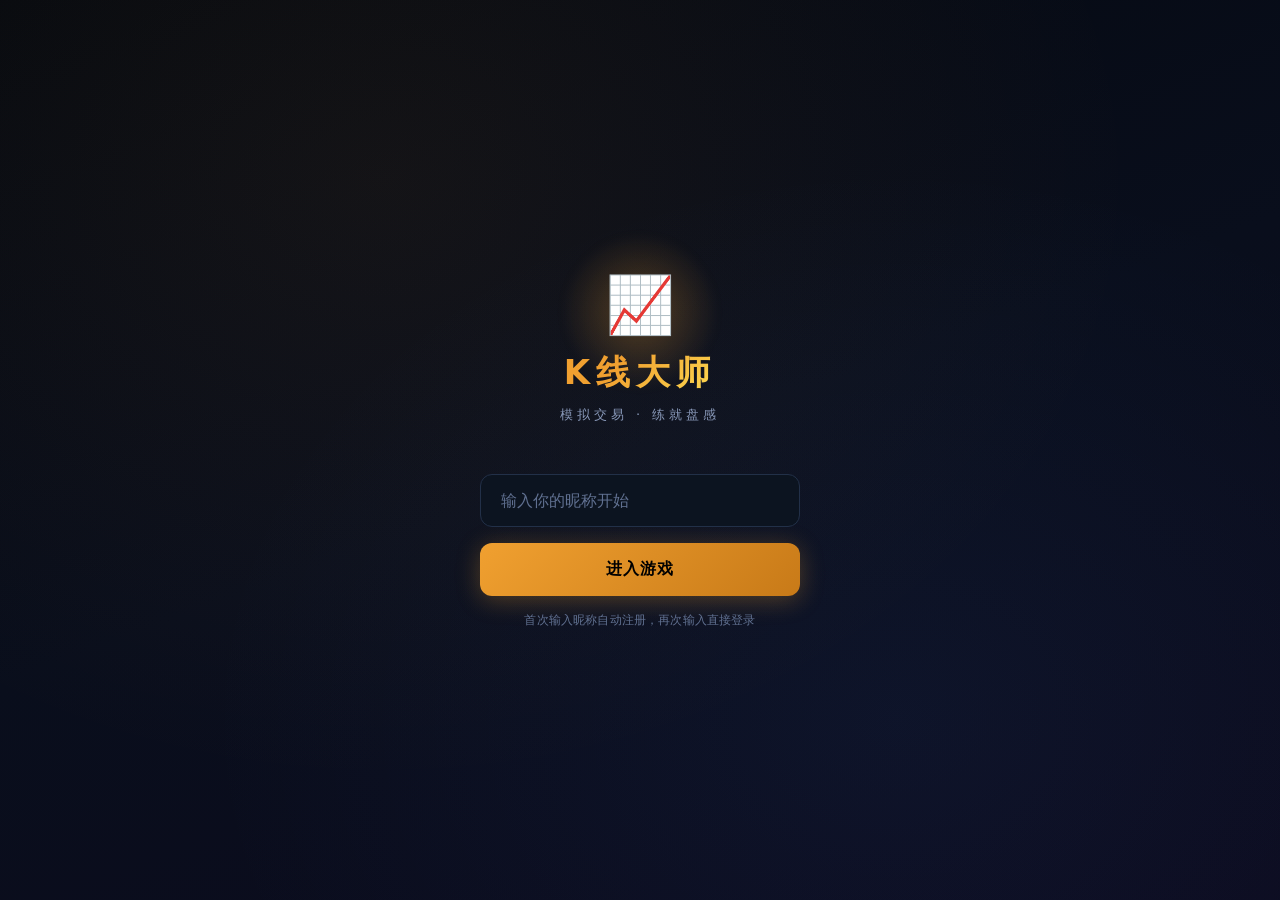
<file: templates/index.html>
<!DOCTYPE html>
<html lang="zh-CN">
<head>
    <meta charset="UTF-8">
    <meta name="viewport" content="width=device-width, initial-scale=1.0, maximum-scale=1.0, user-scalable=no">
    <title>K线大师 - 模拟交易</title>
    <script src="/static/js/echarts.min.js"></script>
    <link rel="stylesheet" href="/static/css/style.css">
</head>
<body>
    <!-- ========== 登录页 ========== -->
    <div id="view-login" class="view active">
        <div class="login-container">
            <div class="logo-area">
                <div class="logo-glow"></div>
                <div class="logo-icon">📈</div>
                <h1 class="logo-title">K线大师</h1>
                <p class="logo-subtitle">模拟交易 · 练就盘感</p>
            </div>
            <div class="login-form">
                <div class="input-wrapper">
                    <input type="text" id="nickname-input" placeholder="输入你的昵称开始" maxlength="20" autocomplete="off">
                </div>
                <button id="btn-enter" class="btn-primary btn-glow">进入游戏</button>
                <p class="login-hint">首次输入昵称自动注册，再次输入直接登录</p>
            </div>
            <!-- 历史用户快速登录 -->
            <div id="recent-users-section" class="recent-users-section" style="display:none">
                <div class="recent-users-divider"><span>最近登录</span></div>
                <div id="recent-users-list" class="recent-users-list"></div>
            </div>
        </div>
    </div>

    <!-- ========== 大厅页 ========== -->
    <div id="view-lobby" class="view">
        <div class="lobby-header">
            <h2 class="lobby-title">K线大师</h2>
            <div class="user-badge">
                <span class="user-avatar">👤</span>
                <span id="lobby-nickname">---</span>
                <button class="btn-logout" id="btn-logout" title="退出登录">退出</button>
            </div>
        </div>

        <div class="lobby-content">
            <!-- 开始按钮 -->
            <div class="hero-card" id="btn-new-game">
                <div class="hero-bg"></div>
                <div class="hero-content">
                    <div class="hero-icon">🎯</div>
                    <h3>开始挑战</h3>
                    <p>随机一只股票走势，30个交易日<br>看看你能赚多少？</p>
                    <div class="hero-arrow">→</div>
                </div>
            </div>

            <!-- 用户统计 -->
            <div class="stats-row">
                <div class="stat-card">
                    <span class="stat-value mono" id="stat-games">0</span>
                    <span class="stat-label">已完成</span>
                </div>
                <div class="stat-card">
                    <span class="stat-value mono" id="stat-avg-profit">0%</span>
                    <span class="stat-label">平均收益</span>
                </div>
                <div class="stat-card">
                    <span class="stat-value mono" id="stat-best">0%</span>
                    <span class="stat-label">最佳成绩</span>
                </div>
            </div>

            <!-- 快捷入口 -->
            <div class="quick-entries">
                <div class="quick-card" id="btn-history">
                    <span class="quick-icon">📊</span>
                    <span>我的战绩</span>
                </div>
                <div class="quick-card" id="btn-goto-rank">
                    <span class="quick-icon">🏆</span>
                    <span>排行榜</span>
                </div>
            </div>
        </div>

        <div class="bottom-nav">
            <div class="nav-item active" data-view="lobby">
                <span class="nav-icon">🏠</span>
                <span class="nav-label">首页</span>
            </div>
            <div class="nav-item" data-view="ranking">
                <span class="nav-icon">🏆</span>
                <span class="nav-label">排行</span>
            </div>
            <div class="nav-item" data-view="patterns">
                <span class="nav-icon">📖</span>
                <span class="nav-label">图鉴</span>
            </div>
        </div>
    </div>

    <!-- ========== 游戏页 ========== -->
    <div id="view-game" class="view">
        <div class="game-header">
            <button class="btn-icon" id="btn-game-back">
                <svg width="20" height="20" viewBox="0 0 24 24" fill="none" stroke="currentColor" stroke-width="2.5">
                    <path d="M15 18l-6-6 6-6"/>
                </svg>
            </button>
            <div class="game-title-area">
                <div class="game-title-row">
                    <span class="game-scenario" id="game-scenario-name">---</span>
                    <span class="sector-tag" id="game-sector">---</span>
                </div>
                <span class="day-badge mono">第 <span id="game-day">0</span>/30 天</span>
            </div>
            <div class="chart-mode-toggle">
                <button class="mode-btn active" data-mode="kline" title="K线图">K线</button>
                <button class="mode-btn" data-mode="line" title="净值趋势图">净值</button>
                <button class="mode-btn" data-mode="both" title="叠加显示">叠加</button>
            </div>
        </div>

        <!-- K线图表 -->
        <div class="chart-wrapper">
            <div id="main-chart"></div>
        </div>

        <!-- 副图指标切换 -->
        <div class="sub-chart-toggle">
            <button class="sub-btn active" data-sub="vol">成交量</button>
            <button class="sub-btn" data-sub="macd">MACD</button>
            <button class="sub-btn" data-sub="kdj">KDJ</button>
            <button class="sub-btn" data-sub="trix">TRIX</button>
        </div>

        <!-- 信息面板 -->
        <div class="info-panel">
            <div class="info-grid">
                <div class="info-cell">
                    <span class="info-label">当前价</span>
                    <span class="info-value mono" id="info-price">--</span>
                </div>
                <div class="info-cell">
                    <span class="info-label">资金</span>
                    <span class="info-value mono" id="info-cash">¥100,000</span>
                </div>
                <div class="info-cell">
                    <span class="info-label">持仓</span>
                    <span class="info-value mono" id="info-shares">0 股</span>
                </div>
                <div class="info-cell">
                    <span class="info-label">总资产</span>
                    <span class="info-value mono" id="info-total">¥100,000</span>
                </div>
            </div>
            <div class="profit-bar">
                <span class="profit-label">收益率</span>
                <span class="profit-value mono" id="info-profit">0.00%</span>
            </div>
        </div>

        <!-- 操作按钮 -->
        <div class="action-bar">
            <button class="btn-trade btn-buy" id="btn-buy" disabled>买入</button>
            <button class="btn-trade btn-sell" id="btn-sell" disabled>卖出</button>
            <button class="btn-next" id="btn-next-day">开始交易 →</button>
        </div>

        <!-- 交易弹窗 -->
        <div class="modal-mask" id="trade-modal">
            <div class="modal-sheet">
                <div class="modal-handle"></div>
                <h3 class="modal-title" id="modal-title">买入</h3>
                <div class="modal-info-row">
                    <span>当前价格</span>
                    <span class="mono" id="modal-price">--</span>
                </div>
                <div class="modal-info-row">
                    <span id="modal-available-label">可用资金</span>
                    <span class="mono" id="modal-available">¥0</span>
                </div>
                <div class="pct-buttons">
                    <button class="pct-btn" data-pct="25">25%</button>
                    <button class="pct-btn" data-pct="50">50%</button>
                    <button class="pct-btn" data-pct="75">75%</button>
                    <button class="pct-btn active" data-pct="100">全部</button>
                </div>
                <div class="modal-preview">
                    <p id="modal-preview-text">预计买入 0 股</p>
                    <p class="preview-amount" id="modal-preview-amount">花费 ¥0</p>
                </div>
                <div class="modal-actions">
                    <button class="btn-modal-cancel" id="btn-modal-cancel">取消</button>
                    <button class="btn-modal-confirm" id="btn-modal-confirm">确认买入</button>
                </div>
            </div>
        </div>
    </div>

    <!-- ========== 结算页 ========== -->
    <div id="view-result" class="view">
        <div class="result-container">
            <div class="result-top">
                <h2 class="result-title">交易结算</h2>
                <p class="result-scenario" id="result-scenario">---</p>
            </div>
            <div class="result-card">
                <div class="result-profit mono" id="result-profit">+0.00%</div>
                <p class="result-grade" id="result-grade">📊</p>
            </div>

            <!-- 真实股票信息揭晓 -->
            <div class="reveal-card" id="reveal-card" style="display:none;">
                <div class="reveal-title">🔍 股票揭晓</div>
                <div class="reveal-info">
                    <div class="reveal-row">
                        <span>股票名称</span>
                        <span class="mono" id="reveal-name">---</span>
                    </div>
                    <div class="reveal-row">
                        <span>股票代码</span>
                        <span class="mono" id="reveal-code">---</span>
                    </div>
                    <div class="reveal-row">
                        <span>所属板块</span>
                        <span class="mono" id="reveal-sector">---</span>
                    </div>
                    <div class="reveal-row">
                        <span>时间段</span>
                        <span class="mono" id="reveal-period">---</span>
                    </div>
                    <div class="reveal-row">
                        <span>同期大盘</span>
                        <span class="mono" id="reveal-market">---</span>
                    </div>
                </div>
            </div>

            <div class="result-details">
                <div class="detail-row">
                    <span>初始资金</span>
                    <span class="mono">¥100,000.00</span>
                </div>
                <div class="detail-row">
                    <span>最终资产</span>
                    <span class="mono" id="result-final">¥100,000.00</span>
                </div>
                <div class="detail-row highlight">
                    <span>盈亏金额</span>
                    <span class="mono" id="result-pnl">¥0.00</span>
                </div>
            </div>
            <div class="result-actions">
                <button class="btn-primary btn-glow" id="btn-play-again">再来一局</button>
                <button class="btn-accent" id="btn-pk-same">PK同股 ⚔️</button>
                <button class="btn-secondary" id="btn-back-lobby">返回大厅</button>
                <button class="btn-link" id="btn-view-rank">查看排行 →</button>
            </div>
        </div>
    </div>

    <!-- ========== 排行榜页 ========== -->
    <div id="view-ranking" class="view">
        <div class="page-header">
            <button class="btn-icon" id="btn-rank-back">
                <svg width="20" height="20" viewBox="0 0 24 24" fill="none" stroke="currentColor" stroke-width="2.5">
                    <path d="M15 18l-6-6 6-6"/>
                </svg>
            </button>
            <h2>排行榜</h2>
            <div style="width:44px"></div>
        </div>
        <div class="rank-tabs">
            <button class="rank-tab active" data-tab="total">总排行</button>
            <button class="rank-tab" data-tab="recent">近期战绩</button>
            <button class="rank-tab" data-tab="stock">同股PK</button>
        </div>
        <div class="rank-list" id="ranking-list">
            <div class="empty-state">暂无数据</div>
        </div>

        <div class="bottom-nav">
            <div class="nav-item" data-view="lobby">
                <span class="nav-icon">🏠</span>
                <span class="nav-label">首页</span>
            </div>
            <div class="nav-item active" data-view="ranking">
                <span class="nav-icon">🏆</span>
                <span class="nav-label">排行</span>
            </div>
            <div class="nav-item" data-view="patterns">
                <span class="nav-icon">📖</span>
                <span class="nav-label">图鉴</span>
            </div>
        </div>
    </div>

    <!-- ========== 历史页 ========== -->
    <div id="view-history" class="view">
        <div class="page-header">
            <button class="btn-icon" id="btn-history-back">
                <svg width="20" height="20" viewBox="0 0 24 24" fill="none" stroke="currentColor" stroke-width="2.5">
                    <path d="M15 18l-6-6 6-6"/>
                </svg>
            </button>
            <h2>我的战绩</h2>
            <div style="width:44px"></div>
        </div>
        <div class="history-list" id="history-list">
            <div class="empty-state">暂无记录</div>
        </div>
    </div>

    <!-- ========== K线图鉴页 ========== -->
    <div id="view-patterns" class="view">
        <div class="page-header">
            <button class="btn-icon" id="btn-patterns-back">
                <svg width="20" height="20" viewBox="0 0 24 24" fill="none" stroke="currentColor" stroke-width="2.5">
                    <path d="M15 18l-6-6 6-6"/>
                </svg>
            </button>
            <h2>K线图鉴</h2>
            <div style="width:44px"></div>
        </div>

        <div class="patterns-scroll-area">
            <!-- 分类 Tab -->
            <div class="pattern-tabs">
                <button class="pattern-tab active" data-cat="all">全部</button>
                <button class="pattern-tab" data-cat="single">单根</button>
                <button class="pattern-tab" data-cat="double">双根</button>
                <button class="pattern-tab" data-cat="triple">三根</button>
                <button class="pattern-tab" data-cat="multi">趋势</button>
            </div>

            <!-- 信号过滤 -->
            <div class="signal-filters">
                <button class="signal-btn active" data-signal="all">全部</button>
                <button class="signal-btn" data-signal="bullish">📈 看涨</button>
                <button class="signal-btn" data-signal="bearish">📉 看跌</button>
                <button class="signal-btn" data-signal="neutral">⚖️ 中性</button>
            </div>

            <!-- 统计行 -->
            <div class="patterns-count-row">
                <span id="patterns-count-text">共 <strong id="patterns-count">0</strong> 个形态</span>
            </div>

            <!-- 形态卡片网格 -->
            <div class="patterns-grid" id="patterns-grid"></div>
        </div>

        <!-- 详情弹窗 -->
        <div class="modal-mask" id="pattern-detail-modal">
            <div class="modal-sheet pattern-detail-sheet">
                <div class="modal-handle"></div>
                <div class="pattern-detail-header">
                    <div class="pattern-detail-canvas-wrap">
                        <canvas id="pattern-detail-canvas" width="160" height="120"></canvas>
                    </div>
                    <div class="pattern-detail-meta">
                        <h3 id="pd-name"></h3>
                        <p id="pd-engname"></p>
                        <div class="pd-badges">
                            <span id="pd-type-badge" class="signal-badge"></span>
                            <span id="pd-cat-badge" class="cat-badge"></span>
                        </div>
                    </div>
                </div>
                <div class="pattern-detail-body">
                    <div class="pd-section">
                        <div class="pd-section-title">形态特征</div>
                        <p id="pd-description"></p>
                    </div>
                    <div class="pd-section">
                        <div class="pd-section-title">交易提示</div>
                        <p id="pd-note"></p>
                    </div>
                    <div class="pd-section" id="pd-rules-section">
                        <div class="pd-section-title">识别要点</div>
                        <ul id="pd-rules"></ul>
                    </div>
                </div>
                <button class="btn-modal-cancel" id="btn-close-pattern-detail" style="margin: 0 16px 16px">关闭</button>
            </div>
        </div>

        <div class="bottom-nav">
            <div class="nav-item" data-view="lobby">
                <span class="nav-icon">🏠</span>
                <span class="nav-label">首页</span>
            </div>
            <div class="nav-item" data-view="ranking">
                <span class="nav-icon">🏆</span>
                <span class="nav-label">排行</span>
            </div>
            <div class="nav-item active" data-view="patterns">
                <span class="nav-icon">📖</span>
                <span class="nav-label">图鉴</span>
            </div>
        </div>
    </div>

    <!-- 全局提示 -->
    <div class="toast" id="toast"></div>

    <script src="/static/js/app.js"></script>
</body>
</html>
</file>
<file: static/css/style.css>
/* ============================
   K线大师 - 移动端优先暗色主题
   视觉体系：专业金融交易风格
   ============================ */

:root {
    /* 颜色系统 - 深夜交易主题 */
    --bg-base: #04080f;       /* 深底色，拉开与上层的层次 */
    --bg-surface: #080e1a;    /* 表面层，+2阶 */
    --bg-card: #0c1420;       /* 卡片层，+2阶 */
    --bg-elevated: #121e2e;   /* 浮层/弹窗，+2阶 */
    --bg-hover: #1a2a3c;      /* 悬停/激活态 */

    --text-primary: #ecf2fa;  /* 主文字，偏冷白 */
    --text-secondary: #8898b8; /* 次级文字，更清晰 */
    --text-muted: #607090;    /* 辅助文字（原版#3f4a5e对比度不足） */

    --border: #162034;        /* 边框更清晰 */
    --border-light: #223048;  /* 亮边框 */

    /* A股惯例：红涨绿跌 */
    --rise: #f04444;
    --rise-bg: rgba(240, 68, 68, 0.12);
    --fall: #1ec870;
    --fall-bg: rgba(30, 200, 112, 0.1);

    --accent: #f0a030;
    --accent-bg: rgba(240, 160, 48, 0.12);
    --accent-blue: #4890f8;
    --accent-purple: #a060f0;

    /* 光晕色 */
    --glow-gold: rgba(240, 160, 48, 0.30);
    --glow-red: rgba(240, 68, 68, 0.22);
    --glow-blue: rgba(72, 144, 248, 0.20);

    /* 字体 */
    --font-main: "PingFang SC", "Hiragino Sans GB", "Microsoft YaHei", "Noto Sans SC", system-ui, sans-serif;
    --font-mono: "Cascadia Code", "SF Mono", "Fira Code", "JetBrains Mono", "Consolas", monospace;
    --font-display: "PingFang SC", "Noto Sans SC", system-ui, sans-serif;

    /* 圆角 */
    --radius-sm: 8px;
    --radius-md: 12px;
    --radius-lg: 16px;
    --radius-xl: 20px;

    /* 阴影 */
    --shadow-card: 0 2px 12px rgba(0,0,0,0.5), 0 0 1px rgba(255,255,255,0.04) inset;
    --shadow-elevated: 0 8px 32px rgba(0,0,0,0.65), 0 0 1px rgba(255,255,255,0.06) inset;
    --shadow-glow: 0 0 24px var(--glow-gold);

    /* 安全距离 */
    --safe-bottom: env(safe-area-inset-bottom, 0px);
}

/* 基础重置 */
* {
    margin: 0;
    padding: 0;
    box-sizing: border-box;
    -webkit-tap-highlight-color: transparent;
}

html, body {
    height: 100%;
    font-family: var(--font-main);
    background: var(--bg-base);
    color: var(--text-primary);
    overflow: hidden;
    -webkit-font-smoothing: antialiased;
    -moz-osx-font-smoothing: grayscale;
    letter-spacing: 0.01em;
}

.mono {
    font-family: var(--font-mono);
    letter-spacing: -0.02em;
}

/* 全局动画变量 */
@keyframes fadeInUp {
    from { opacity: 0; transform: translateY(12px); }
    to { opacity: 1; transform: translateY(0); }
}

@keyframes fadeIn {
    from { opacity: 0; }
    to { opacity: 1; }
}

@keyframes shimmer {
    0% { background-position: -200% 0; }
    100% { background-position: 200% 0; }
}

/* 视图管理 */
.view {
    position: fixed;
    top: 0;
    left: 0;
    width: 100%;
    height: 100%;
    overflow-y: auto;
    display: none;
    flex-direction: column;
    opacity: 0;
    transition: opacity 0.3s ease;
}

.view.active {
    display: flex;
    opacity: 1;
}

/* ============================
   登录页
   ============================ */
.login-container {
    flex: 1;
    display: flex;
    flex-direction: column;
    justify-content: center;
    align-items: center;
    padding: 40px 24px;
    background:
        radial-gradient(ellipse at 30% 20%, rgba(240, 160, 48, 0.06) 0%, transparent 60%),
        radial-gradient(ellipse at 70% 80%, rgba(72, 144, 248, 0.06) 0%, transparent 55%),
        linear-gradient(160deg, #04080f 0%, #090e1c 50%, #0c0b1e 100%);
    min-height: 100vh;
}

.logo-area {
    text-align: center;
    margin-bottom: 50px;
    position: relative;
    animation: fadeInUp 0.6s ease;
}

.logo-glow {
    position: absolute;
    width: 160px;
    height: 160px;
    border-radius: 50%;
    background: radial-gradient(circle, var(--glow-gold) 0%, transparent 70%);
    top: -40px;
    left: 50%;
    transform: translateX(-50%);
    animation: pulse-glow 3s ease-in-out infinite;
    filter: blur(4px);
}

@keyframes pulse-glow {
    0%, 100% { transform: translateX(-50%) scale(1); opacity: 0.6; }
    50% { transform: translateX(-50%) scale(1.2); opacity: 1; }
}

.logo-icon {
    font-size: 56px;
    margin-bottom: 12px;
    position: relative;
    z-index: 1;
}

.logo-title {
    font-size: 34px;
    font-weight: 800;
    letter-spacing: 6px;
    background: linear-gradient(135deg, #f0a030 20%, #fcd34d 50%, #f0a030 80%);
    background-size: 200% auto;
    -webkit-background-clip: text;
    -webkit-text-fill-color: transparent;
    background-clip: text;
    position: relative;
    z-index: 1;
    animation: shimmer 3s ease infinite;
}

.logo-subtitle {
    color: var(--text-secondary);
    font-size: 13px;
    margin-top: 10px;
    letter-spacing: 4px;
    font-weight: 300;
}

.login-form {
    width: 100%;
    max-width: 320px;
    animation: fadeInUp 0.6s ease 0.2s both;
}

.input-wrapper {
    position: relative;
    margin-bottom: 16px;
}

.input-wrapper input {
    width: 100%;
    padding: 16px 20px;
    font-size: 16px;
    background: var(--bg-card);
    border: 1px solid var(--border-light);
    border-radius: var(--radius-md);
    color: var(--text-primary);
    outline: none;
    transition: border-color 0.25s, box-shadow 0.25s;
    font-family: var(--font-main);
}

.input-wrapper input:focus {
    border-color: var(--accent);
    box-shadow: 0 0 0 3px var(--accent-bg), 0 0 16px var(--glow-gold);
}

.input-wrapper input::placeholder {
    color: var(--text-muted);
}

.btn-primary {
    width: 100%;
    padding: 16px;
    font-size: 16px;
    font-weight: 600;
    background: linear-gradient(135deg, #f0a030, #c87a18);
    color: #000;
    border: none;
    border-radius: var(--radius-md);
    cursor: pointer;
    transition: transform 0.15s, box-shadow 0.25s, filter 0.25s;
    font-family: var(--font-main);
    letter-spacing: 1px;
}

.btn-primary:active {
    transform: scale(0.97);
}

.btn-glow {
    box-shadow: 0 4px 24px var(--glow-gold);
}

.btn-primary:hover {
    filter: brightness(1.1);
    box-shadow: 0 6px 28px var(--glow-gold);
}

.btn-primary:active.btn-glow {
    box-shadow: 0 2px 10px rgba(245, 158, 11, 0.2);
}

.login-hint {
    text-align: center;
    color: var(--text-muted);
    font-size: 12px;
    margin-top: 16px;
}

/* 历史用户快速登录 */
.recent-users-section {
    width: 100%;
    max-width: 320px;
    margin-top: 28px;
    animation: fadeInUp 0.5s ease 0.35s both;
}

.recent-users-divider {
    display: flex;
    align-items: center;
    gap: 10px;
    margin-bottom: 14px;
    color: var(--text-muted);
    font-size: 12px;
    letter-spacing: 1px;
}
.recent-users-divider::before,
.recent-users-divider::after {
    content: '';
    flex: 1;
    height: 1px;
    background: var(--border-light);
}

.recent-users-list {
    display: flex;
    flex-direction: column;
    gap: 10px;
}

.recent-user-card {
    display: flex;
    align-items: center;
    gap: 14px;
    padding: 12px 16px;
    background: var(--bg-card);
    border: 1px solid var(--border-light);
    border-radius: var(--radius-md);
    cursor: pointer;
    transition: background 0.2s, border-color 0.2s, transform 0.15s;
    position: relative;
    overflow: hidden;
}
.recent-user-card::before {
    content: '';
    position: absolute;
    left: 0; top: 0; bottom: 0;
    width: 3px;
    background: linear-gradient(180deg, #f0a030, #c87a18);
    border-radius: 0 2px 2px 0;
}
.recent-user-card:active {
    transform: scale(0.98);
}
.recent-user-card:hover {
    background: var(--bg-elevated);
    border-color: var(--accent);
}

.recent-user-avatar {
    width: 36px;
    height: 36px;
    border-radius: 50%;
    background: linear-gradient(135deg, var(--accent-bg), var(--bg-elevated));
    border: 1px solid var(--border-light);
    display: flex;
    align-items: center;
    justify-content: center;
    font-size: 18px;
    flex-shrink: 0;
}

.recent-user-info {
    flex: 1;
    min-width: 0;
}
.recent-user-name {
    font-size: 15px;
    font-weight: 600;
    color: var(--text-primary);
    white-space: nowrap;
    overflow: hidden;
    text-overflow: ellipsis;
}
.recent-user-hint {
    font-size: 11px;
    color: var(--text-muted);
    margin-top: 2px;
}

.recent-user-arrow {
    color: var(--text-muted);
    font-size: 14px;
    flex-shrink: 0;
    transition: color 0.2s, transform 0.2s;
}
.recent-user-card:hover .recent-user-arrow {
    color: var(--accent);
    transform: translateX(3px);
}

/* ============================
   大厅页
   ============================ */
.lobby-header {
    display: flex;
    justify-content: space-between;
    align-items: center;
    padding: 16px 20px;
    padding-top: max(16px, env(safe-area-inset-top));
    background: var(--bg-surface);
    border-bottom: 1px solid var(--border);
}

.lobby-title {
    font-size: 20px;
    font-weight: 800;
    letter-spacing: 2px;
    background: linear-gradient(135deg, #f0a030 20%, #fcd34d 80%);
    -webkit-background-clip: text;
    -webkit-text-fill-color: transparent;
    background-clip: text;
}

.user-badge {
    display: flex;
    align-items: center;
    gap: 6px;
    padding: 6px 12px;
    background: var(--bg-card);
    border-radius: 20px;
    font-size: 13px;
    color: var(--text-secondary);
    border: 1px solid var(--border);
}

.user-avatar { font-size: 16px; }

.btn-logout {
    margin-left: 4px;
    padding: 3px 10px;
    background: transparent;
    border: 1px solid var(--text-muted);
    border-radius: 12px;
    color: var(--text-muted);
    font-size: 11px;
    cursor: pointer;
    transition: all 0.2s;
}
.btn-logout:hover {
    border-color: var(--rise);
    color: var(--rise);
}

.lobby-content {
    flex: 1;
    padding: 16px;
    padding-bottom: calc(70px + var(--safe-bottom));
    overflow-y: auto;
}

/* 英雄卡片 */
.hero-card {
    position: relative;
    border-radius: var(--radius-lg);
    overflow: hidden;
    cursor: pointer;
    margin-bottom: 16px;
    transition: transform 0.2s, box-shadow 0.3s;
    box-shadow: var(--shadow-card);
}

.hero-card:active {
    transform: scale(0.98);
}

.hero-card:hover {
    box-shadow: var(--shadow-elevated);
}

.hero-bg {
    position: absolute;
    inset: 0;
    background: linear-gradient(135deg, #091524 0%, #110c34 100%);
    z-index: 0;
}

.hero-bg::after {
    content: '';
    position: absolute;
    inset: 0;
    background:
        radial-gradient(ellipse at 20% 50%, rgba(240, 160, 48, 0.06) 0%, transparent 50%),
        url("data:image/svg+xml,%3Csvg width='100' height='100' viewBox='0 0 100 100' xmlns='http://www.w3.org/2000/svg'%3E%3Cpath d='M10 90L30 60L50 70L70 30L90 50' stroke='rgba(240,160,48,0.08)' fill='none' stroke-width='2'/%3E%3C/svg%3E") repeat;
    opacity: 0.6;
}

.hero-content {
    position: relative;
    z-index: 1;
    padding: 28px 24px;
    text-align: center;
}

.hero-icon {
    font-size: 42px;
    margin-bottom: 12px;
}

.hero-content h3 {
    font-size: 22px;
    font-weight: 800;
    margin-bottom: 8px;
    color: var(--text-primary);
    letter-spacing: 2px;
}

.hero-content p {
    font-size: 13px;
    color: var(--text-secondary);
    line-height: 1.6;
}

.hero-arrow {
    display: inline-block;
    margin-top: 16px;
    width: 40px;
    height: 40px;
    line-height: 40px;
    background: var(--accent);
    color: #000;
    border-radius: 50%;
    font-size: 18px;
    font-weight: 700;
}

/* 统计行 */
.stats-row {
    display: grid;
    grid-template-columns: repeat(3, 1fr);
    gap: 10px;
    margin-bottom: 16px;
}

.stat-card {
    background: var(--bg-card);
    border-radius: var(--radius-md);
    padding: 16px 10px;
    text-align: center;
    border: 1px solid var(--border);
    box-shadow: var(--shadow-card);
    transition: transform 0.2s, border-color 0.3s;
}

.stat-card:hover {
    border-color: var(--border-light);
    transform: translateY(-1px);
}

.stat-value {
    display: block;
    font-size: 18px;
    font-weight: 700;
    color: var(--text-primary);
    margin-bottom: 4px;
}

.stat-label {
    font-size: 11px;
    color: var(--text-muted);
    letter-spacing: 0.5px;
}

/* 快捷入口 */
.quick-entries {
    display: grid;
    grid-template-columns: repeat(2, 1fr);
    gap: 10px;
}

.quick-card {
    display: flex;
    align-items: center;
    gap: 10px;
    background: var(--bg-card);
    border: 1px solid var(--border);
    border-radius: var(--radius-md);
    padding: 16px;
    cursor: pointer;
    transition: background 0.2s, border-color 0.2s, transform 0.15s;
    font-size: 14px;
    box-shadow: var(--shadow-card);
}

.quick-card:active {
    background: var(--bg-hover);
    transform: scale(0.97);
}

.quick-card:hover {
    border-color: var(--border-light);
}

.quick-icon {
    font-size: 22px;
}

/* 底部导航 */
.bottom-nav {
    position: fixed;
    bottom: 0;
    left: 0;
    right: 0;
    display: flex;
    background: rgba(15, 19, 25, 0.92);
    backdrop-filter: blur(16px);
    -webkit-backdrop-filter: blur(16px);
    border-top: 1px solid var(--border);
    padding-bottom: var(--safe-bottom);
    z-index: 100;
}

.nav-item {
    flex: 1;
    display: flex;
    flex-direction: column;
    align-items: center;
    padding: 10px 0;
    cursor: pointer;
    color: var(--text-muted);
    transition: color 0.2s;
    font-size: 10px;
    gap: 2px;
    position: relative;
}

.nav-item.active {
    color: var(--accent);
}

.nav-item.active::before {
    content: '';
    position: absolute;
    top: 0;
    left: 50%;
    transform: translateX(-50%);
    width: 24px;
    height: 2px;
    background: var(--accent);
    border-radius: 0 0 3px 3px;
    box-shadow: 0 0 8px var(--glow-gold);
}

.nav-icon {
    font-size: 20px;
}

.nav-label {
    font-size: 10px;
}

/* ============================
   游戏页
   ============================ */
.game-header {
    display: flex;
    align-items: center;
    padding: 10px 12px;
    padding-top: max(10px, env(safe-area-inset-top));
    background: var(--bg-surface);
    border-bottom: 1px solid var(--border);
    gap: 8px;
}

.btn-icon {
    width: 36px;
    height: 36px;
    display: flex;
    align-items: center;
    justify-content: center;
    background: none;
    border: none;
    color: var(--text-secondary);
    cursor: pointer;
    border-radius: var(--radius-sm);
    flex-shrink: 0;
}

.btn-icon:active {
    background: var(--bg-hover);
}

.game-title-area {
    flex: 1;
    display: flex;
    flex-direction: column;
    align-items: center;
    min-width: 0;
}

.game-title-row {
    display: flex;
    align-items: center;
    gap: 6px;
}

.game-scenario {
    font-size: 14px;
    font-weight: 600;
    color: var(--text-primary);
    white-space: nowrap;
    overflow: hidden;
    text-overflow: ellipsis;
}

.sector-tag {
    display: inline-block;
    padding: 2px 8px;
    background: var(--accent-bg);
    color: var(--accent);
    border-radius: 10px;
    font-size: 10px;
    font-weight: 600;
    white-space: nowrap;
    border: 1px solid rgba(240, 160, 48, 0.15);
}

.day-badge {
    font-size: 11px;
    color: var(--accent);
    margin-top: 2px;
}

.chart-mode-toggle {
    display: flex;
    gap: 2px;
    background: var(--bg-card);
    border-radius: var(--radius-sm);
    padding: 2px;
    flex-shrink: 0;
}

.mode-btn {
    padding: 3px 8px;
    height: 26px;
    font-size: 11px;
    font-weight: 700;
    border: none;
    border-radius: 6px;
    cursor: pointer;
    color: var(--text-muted);
    background: none;
    transition: all 0.15s;
    font-family: var(--font-main);
    white-space: nowrap;
}

.mode-btn.active {
    background: var(--accent);
    color: #000;
}

/* 副图指标切换 */
.sub-chart-toggle {
    display: flex;
    gap: 0;
    padding: 4px 12px;
    background: var(--bg-surface);
    border-top: 1px solid var(--border);
}

.sub-btn {
    flex: 1;
    padding: 5px 0;
    font-size: 10px;
    font-weight: 600;
    border: none;
    background: none;
    cursor: pointer;
    color: var(--text-muted);
    transition: all 0.15s;
    font-family: var(--font-mono);
    letter-spacing: 0.5px;
    border-bottom: 2px solid transparent;
}

.sub-btn.active {
    color: var(--accent);
    border-bottom-color: var(--accent);
}

.sub-btn:hover:not(.active) {
    color: var(--text-secondary);
}

/* 图表容器 */
.chart-wrapper {
    flex: 1;
    min-height: 0;
    background: var(--bg-base);
    position: relative;
}

#main-chart {
    width: 100%;
    height: 100%;
    min-height: 240px;
}

/* 大盘走势参考图 */
.market-chart-wrapper {
    background: var(--bg-surface);
    border-top: 1px solid var(--border);
    padding: 6px 10px 2px;
}

.market-chart-header {
    display: flex;
    justify-content: space-between;
    align-items: center;
    margin-bottom: 2px;
}

.market-label {
    font-size: 11px;
    color: var(--text-muted);
}

.market-pct {
    font-size: 12px;
    font-weight: 600;
}

#market-chart {
    width: 100%;
    height: 60px;
}

/* 信息面板 */
.info-panel {
    background: var(--bg-surface);
    border-top: 1px solid var(--border);
    padding: 10px 14px;
}

.info-grid {
    display: grid;
    grid-template-columns: repeat(4, 1fr);
    gap: 6px;
}

.info-cell {
    text-align: center;
}

.info-label {
    display: block;
    font-size: 10px;
    color: var(--text-muted);
    margin-bottom: 3px;
}

.info-value {
    display: block;
    font-size: 13px;
    font-weight: 600;
    color: var(--text-primary);
}

.profit-bar {
    display: flex;
    justify-content: center;
    align-items: center;
    gap: 10px;
    margin-top: 8px;
    padding-top: 8px;
    border-top: 1px solid var(--border);
}

.profit-label {
    font-size: 12px;
    color: var(--text-secondary);
}

.profit-value {
    font-size: 20px;
    font-weight: 700;
}

.profit-positive { color: var(--rise); text-shadow: 0 0 8px var(--glow-red); }
.profit-negative { color: var(--fall); }
.profit-zero { color: var(--text-muted); }

/* 资讯面板（触发按钮） */
.news-panel {
    background: var(--bg-surface);
    border-top: 1px solid var(--border);
}

.news-toggle {
    display: flex;
    align-items: center;
    gap: 8px;
    padding: 8px 14px;
    font-size: 13px;
    font-weight: 600;
    color: var(--text-primary);
    cursor: pointer;
    user-select: none;
    -webkit-tap-highlight-color: transparent;
    transition: background 0.15s;
}

.news-toggle:active {
    background: rgba(255,255,255,0.05);
}

.news-toggle-icon {
    font-size: 15px;
}

.news-badge {
    background: linear-gradient(135deg, var(--accent) 0%, #e8932a 100%);
    color: #000;
    font-size: 10px;
    font-weight: 800;
    padding: 2px 6px;
    border-radius: 10px;
    min-width: 18px;
    text-align: center;
    box-shadow: 0 1px 4px rgba(240,160,48,0.35);
}

.news-arrow {
    margin-left: auto;
    font-size: 10px;
    transition: transform 0.25s ease;
    color: var(--text-muted);
}

.news-arrow.open {
    transform: rotate(180deg);
    color: var(--accent);
}

/* 资讯底部抽屉遮罩 */
.news-backdrop {
    position: fixed;
    inset: 0;
    z-index: 998;
    background: rgba(4, 8, 20, 0.72);
    opacity: 0;
    pointer-events: none;
    transition: opacity 0.3s ease;
}

.news-backdrop.open {
    opacity: 1;
    pointer-events: auto;
}

/* 资讯底部抽屉内容 */
.news-sheet {
    position: fixed;
    bottom: 0;
    left: 0;
    right: 0;
    z-index: 999;
    max-height: 60vh;
    display: flex;
    flex-direction: column;
    background: var(--bg-card);
    border-radius: 16px 16px 0 0;
    box-shadow: 0 -8px 32px rgba(0, 0, 0, 0.6);
    transform: translateY(100%);
    transition: transform 0.3s cubic-bezier(0.32, 0.72, 0, 1);
    -webkit-overflow-scrolling: touch;
}

.news-sheet.open {
    transform: translateY(0);
}

.news-sheet-handle {
    width: 36px;
    height: 4px;
    background: rgba(255, 255, 255, 0.15);
    border-radius: 2px;
    margin: 10px auto 0;
    flex-shrink: 0;
}

.news-sheet-header {
    display: flex;
    align-items: center;
    justify-content: space-between;
    padding: 8px 16px 10px;
    font-size: 14px;
    font-weight: 600;
    color: var(--text-primary);
    border-bottom: 1px solid var(--border);
    flex-shrink: 0;
}

.news-sheet-close {
    width: 28px;
    height: 28px;
    display: flex;
    align-items: center;
    justify-content: center;
    background: rgba(255, 255, 255, 0.06);
    border: none;
    border-radius: 50%;
    color: var(--text-muted);
    font-size: 14px;
    cursor: pointer;
    transition: background 0.15s, color 0.15s;
}

.news-sheet-close:active {
    background: rgba(255, 255, 255, 0.12);
    color: var(--text-primary);
}

.news-sheet-body {
    flex: 1;
    overflow-y: auto;
    padding: 12px 14px;
    -webkit-overflow-scrolling: touch;
}

/* 财报快照卡片 */
.fin-snapshot {
    margin-bottom: 12px;
    background: linear-gradient(135deg, rgba(240,160,48,0.06) 0%, rgba(59,130,246,0.04) 100%);
    border: 1px solid rgba(240,160,48,0.15);
    border-radius: var(--radius-sm);
    padding: 10px;
}

.fin-header {
    display: flex;
    align-items: center;
    justify-content: space-between;
    margin-bottom: 8px;
}

.fin-title {
    font-size: 12px;
    font-weight: 600;
    color: var(--accent);
    display: flex;
    align-items: center;
    gap: 4px;
}

.fin-date {
    font-size: 10px;
    color: var(--text-muted);
    font-family: var(--font-mono);
    background: rgba(255,255,255,0.04);
    padding: 2px 6px;
    border-radius: 4px;
}

.fin-grid {
    display: grid;
    grid-template-columns: repeat(3, 1fr);
    gap: 6px;
}

.fin-cell {
    background: rgba(0,0,0,0.25);
    border-radius: 6px;
    padding: 6px 4px;
    text-align: center;
    border: 1px solid rgba(255,255,255,0.03);
}

.fin-cell-label {
    display: block;
    font-size: 9px;
    color: var(--text-muted);
    margin-bottom: 3px;
    letter-spacing: 0.3px;
}

.fin-cell-value {
    display: block;
    font-size: 12px;
    font-weight: 700;
    font-family: var(--font-mono);
    color: var(--text-primary);
}

.fin-cell-value.positive { color: var(--rise); }
.fin-cell-value.negative { color: var(--fall); }

/* 分隔线 */
.news-divider {
    display: flex;
    align-items: center;
    gap: 8px;
    margin: 10px 0 8px;
    font-size: 11px;
    font-weight: 600;
    color: var(--text-secondary);
}

.news-divider::after {
    content: '';
    flex: 1;
    height: 1px;
    background: linear-gradient(90deg, var(--border-light) 0%, transparent 100%);
}

/* 新闻列表 */
.news-list {
    display: flex;
    flex-direction: column;
    gap: 2px;
}

.news-item {
    display: flex;
    align-items: flex-start;
    gap: 8px;
    padding: 7px 8px;
    border-radius: 6px;
    font-size: 11px;
    line-height: 1.5;
    transition: background 0.15s;
}

.news-item:active {
    background: rgba(255,255,255,0.03);
}

.news-item.important {
    background: rgba(240,160,48,0.05);
    border-left: 2px solid var(--accent);
    padding-left: 6px;
}

.news-date {
    flex-shrink: 0;
    width: 38px;
    font-size: 10px;
    color: var(--text-muted);
    font-family: var(--font-mono);
    padding-top: 1px;
}

.news-dot {
    flex-shrink: 0;
    width: 5px;
    height: 5px;
    border-radius: 50%;
    background: var(--text-muted);
    margin-top: 5px;
}

.news-dot.important {
    background: var(--accent);
    box-shadow: 0 0 6px var(--glow-gold);
    width: 6px;
    height: 6px;
}

.news-text {
    flex: 1;
    color: var(--text-secondary);
}

.news-item.important .news-text {
    color: var(--text-primary);
    font-weight: 500;
}

/* 操作栏 */
.action-bar {
    display: flex;
    gap: 8px;
    padding: 10px 14px;
    padding-bottom: max(10px, var(--safe-bottom));
    background: var(--bg-surface);
    border-top: 1px solid var(--border);
}

.btn-trade {
    flex: 1;
    padding: 14px 0;
    font-size: 15px;
    font-weight: 600;
    border: none;
    border-radius: var(--radius-md);
    cursor: pointer;
    transition: transform 0.1s, opacity 0.15s;
    font-family: var(--font-main);
}

.btn-trade:active:not(:disabled) {
    transform: scale(0.96);
}

.btn-trade:disabled {
    opacity: 0.35;
    cursor: not-allowed;
}

.btn-buy {
    background: linear-gradient(135deg, #ef4444, #dc2626);
    color: #fff;
    box-shadow: 0 2px 12px var(--glow-red);
}

.btn-sell {
    background: linear-gradient(135deg, #22c55e, #16a34a);
    color: #fff;
}

.btn-next {
    flex: 1.2;
    padding: 14px 0;
    font-size: 15px;
    font-weight: 600;
    background: linear-gradient(135deg, #3b82f6, #2563eb);
    color: #fff;
    border: none;
    border-radius: var(--radius-md);
    cursor: pointer;
    transition: transform 0.1s;
    font-family: var(--font-main);
}

.btn-next:active {
    transform: scale(0.96);
}

/* 交易弹窗 */
.modal-mask {
    position: fixed;
    inset: 0;
    background: rgba(0, 0, 0, 0.65);
    display: none;
    align-items: flex-end;
    justify-content: center;
    z-index: 200;
    opacity: 0;
    transition: opacity 0.25s;
    backdrop-filter: blur(4px);
    -webkit-backdrop-filter: blur(4px);
}

.modal-mask.show {
    display: flex;
    opacity: 1;
}

.modal-sheet {
    width: 100%;
    max-width: 420px;
    background: var(--bg-card);
    border-radius: var(--radius-xl) var(--radius-xl) 0 0;
    padding: 12px 20px 24px;
    padding-bottom: max(24px, var(--safe-bottom));
    transform: translateY(100%);
    transition: transform 0.3s cubic-bezier(0.32, 0.72, 0, 1);
}

.modal-mask.show .modal-sheet {
    transform: translateY(0);
}

.modal-handle {
    width: 36px;
    height: 4px;
    background: var(--border-light);
    border-radius: 2px;
    margin: 0 auto 16px;
}

.modal-title {
    font-size: 18px;
    font-weight: 700;
    text-align: center;
    margin-bottom: 16px;
}

.modal-title.buy { color: var(--rise); }
.modal-title.sell { color: var(--fall); }

.modal-info-row {
    display: flex;
    justify-content: space-between;
    padding: 8px 0;
    font-size: 14px;
    color: var(--text-secondary);
    border-bottom: 1px solid var(--border);
}

.modal-info-row span:last-child {
    color: var(--text-primary);
    font-weight: 600;
}

.pct-buttons {
    display: flex;
    gap: 8px;
    margin: 16px 0;
}

.pct-btn {
    flex: 1;
    padding: 10px 0;
    font-size: 13px;
    font-weight: 600;
    background: var(--bg-elevated);
    border: 1px solid var(--border-light);
    border-radius: var(--radius-sm);
    color: var(--text-secondary);
    cursor: pointer;
    transition: all 0.15s;
    font-family: var(--font-mono);
}

.pct-btn.active {
    border-color: var(--accent);
    color: var(--accent);
    background: var(--accent-bg);
    box-shadow: 0 0 8px var(--glow-gold);
}

.modal-preview {
    text-align: center;
    padding: 14px;
    background: var(--bg-elevated);
    border-radius: var(--radius-md);
    margin-bottom: 16px;
}

#modal-preview-text {
    font-size: 15px;
    font-weight: 600;
    color: var(--text-primary);
}

.preview-amount {
    font-size: 12px;
    color: var(--text-secondary);
    margin-top: 4px;
}

.modal-actions {
    display: flex;
    gap: 10px;
}

.btn-modal-cancel {
    flex: 1;
    padding: 14px;
    font-size: 15px;
    background: var(--bg-elevated);
    border: 1px solid var(--border-light);
    border-radius: var(--radius-md);
    color: var(--text-secondary);
    cursor: pointer;
    font-family: var(--font-main);
}

.btn-modal-confirm {
    flex: 1.5;
    padding: 14px;
    font-size: 15px;
    font-weight: 600;
    border: none;
    border-radius: var(--radius-md);
    cursor: pointer;
    color: #fff;
    font-family: var(--font-main);
    transition: transform 0.1s;
}

.btn-modal-confirm:active {
    transform: scale(0.96);
}

.btn-modal-confirm.buy { background: var(--rise); }
.btn-modal-confirm.sell { background: var(--fall); }

/* ============================
   结算页
   ============================ */
.result-container {
    flex: 1;
    display: flex;
    flex-direction: column;
    align-items: center;
    padding: 40px 20px;
    justify-content: flex-start;
    background:
        radial-gradient(ellipse at 50% 30%, rgba(240, 160, 48, 0.04) 0%, transparent 60%),
        linear-gradient(160deg, #04080f 0%, #090e1c 50%, #080e0c 100%);
    min-height: 100vh;
    overflow-y: auto;
}

.result-top {
    text-align: center;
    margin-bottom: 24px;
}

.result-title {
    font-size: 22px;
    font-weight: 700;
    color: var(--text-primary);
}

.result-scenario {
    font-size: 13px;
    color: var(--text-secondary);
    margin-top: 6px;
}

.result-card {
    text-align: center;
    padding: 30px 40px;
    background: var(--bg-card);
    border: 1px solid var(--border);
    border-radius: var(--radius-xl);
    margin-bottom: 24px;
    width: 100%;
    max-width: 340px;
    box-shadow: var(--shadow-elevated);
    animation: fadeInUp 0.5s ease 0.1s both;
}

.result-profit {
    font-size: 44px;
    font-weight: 800;
    margin-bottom: 8px;
    letter-spacing: -1px;
}

.result-grade {
    font-size: 24px;
}

/* 股票揭晓卡片 */
.reveal-card {
    width: 100%;
    max-width: 340px;
    background: linear-gradient(135deg, #121a30, #1a2540);
    border: 1px solid rgba(240, 160, 48, 0.3);
    border-radius: var(--radius-md);
    overflow: visible;
    margin-bottom: 16px;
    animation: revealFade 0.6s ease 0.3s both;
    box-shadow: 0 0 16px rgba(240, 160, 48, 0.08);
}

@keyframes revealFade {
    from { opacity: 0; transform: translateY(10px); }
    to { opacity: 1; transform: translateY(0); }
}

.reveal-title {
    padding: 10px 16px;
    font-size: 14px;
    font-weight: 700;
    color: var(--accent);
    background: rgba(245, 158, 11, 0.08);
    border-bottom: 1px solid rgba(245, 158, 11, 0.15);
}

.reveal-info {
    padding: 4px 0;
}

.reveal-row {
    display: flex;
    justify-content: space-between;
    padding: 8px 16px;
    font-size: 13px;
}

.reveal-row span:first-child {
    color: var(--text-secondary);
}

.reveal-row span:last-child {
    color: var(--text-primary);
    font-weight: 600;
}

.result-details {
    width: 100%;
    max-width: 340px;
    background: var(--bg-card);
    border: 1px solid var(--border);
    border-radius: var(--radius-md);
    overflow: hidden;
    margin-bottom: 28px;
}

.detail-row {
    display: flex;
    justify-content: space-between;
    padding: 12px 16px;
    font-size: 14px;
    border-bottom: 1px solid var(--border);
}

.detail-row:last-child {
    border-bottom: none;
}

.detail-row span:first-child {
    color: var(--text-secondary);
}

.detail-row span:last-child {
    font-weight: 600;
}

.detail-row.highlight {
    background: var(--bg-elevated);
}

.result-actions {
    display: flex;
    flex-direction: column;
    gap: 10px;
    width: 100%;
    max-width: 300px;
}

.btn-secondary {
    width: 100%;
    padding: 14px;
    font-size: 15px;
    background: var(--bg-card);
    border: 1px solid var(--border-light);
    border-radius: var(--radius-md);
    color: var(--text-secondary);
    cursor: pointer;
    font-family: var(--font-main);
    transition: background 0.15s;
}

.btn-secondary:active {
    background: var(--bg-hover);
}

.btn-accent {
    width: 100%;
    padding: 14px;
    font-size: 15px;
    font-weight: 600;
    background: linear-gradient(135deg, #3b82f6, #2563eb);
    color: #fff;
    border: none;
    border-radius: var(--radius-md);
    cursor: pointer;
    font-family: var(--font-main);
    transition: transform 0.1s, box-shadow 0.2s;
    box-shadow: 0 2px 12px var(--glow-blue);
}

.btn-accent:active {
    transform: scale(0.97);
}

.btn-accent:hover {
    box-shadow: 0 4px 20px var(--glow-blue);
}

.btn-link {
    background: none;
    border: none;
    color: var(--accent);
    font-size: 14px;
    cursor: pointer;
    padding: 10px;
    font-family: var(--font-main);
}

/* ============================
   排行榜 & 历史
   ============================ */
.page-header {
    display: flex;
    align-items: center;
    justify-content: space-between;
    padding: 12px 16px;
    padding-top: max(12px, env(safe-area-inset-top));
    background: var(--bg-surface);
    border-bottom: 1px solid var(--border);
}

.page-header h2 {
    font-size: 17px;
    font-weight: 700;
}

.rank-tabs {
    display: flex;
    gap: 0;
    padding: 12px 16px;
    background: var(--bg-surface);
}

.rank-tab {
    flex: 1;
    padding: 10px;
    font-size: 14px;
    font-weight: 600;
    background: none;
    border: none;
    border-bottom: 2px solid transparent;
    color: var(--text-muted);
    cursor: pointer;
    transition: all 0.25s;
    font-family: var(--font-main);
    letter-spacing: 0.5px;
}

.rank-tab.active {
    color: var(--accent);
    border-bottom-color: var(--accent);
    text-shadow: 0 0 12px var(--glow-gold);
}

.rank-list, .history-list {
    flex: 1;
    overflow-y: auto;
    padding: 12px 16px;
    padding-bottom: calc(70px + var(--safe-bottom));
}

.rank-item {
    display: flex;
    align-items: center;
    gap: 12px;
    padding: 14px;
    background: var(--bg-card);
    border: 1px solid var(--border);
    border-radius: var(--radius-md);
    margin-bottom: 8px;
    box-shadow: var(--shadow-card);
    transition: transform 0.15s, border-color 0.2s;
}

.rank-item:active {
    transform: scale(0.99);
}

.rank-item:hover {
    border-color: var(--border-light);
}

.rank-position {
    width: 28px;
    height: 28px;
    border-radius: 50%;
    display: flex;
    align-items: center;
    justify-content: center;
    font-size: 13px;
    font-weight: 700;
    flex-shrink: 0;
    font-family: var(--font-mono);
    background: var(--bg-elevated);
    color: var(--text-muted);
}

.rank-position.top1 { background: linear-gradient(135deg, #fbbf24, #f59e0b); color: #000; box-shadow: 0 0 10px rgba(251, 191, 36, 0.3); }
.rank-position.top2 { background: linear-gradient(135deg, #b0bec5, #78909c); color: #000; }
.rank-position.top3 { background: linear-gradient(135deg, #d4a574, #a0704a); color: #fff; }

.rank-info {
    flex: 1;
    min-width: 0;
}

.rank-name {
    font-size: 14px;
    font-weight: 600;
    white-space: nowrap;
    overflow: hidden;
    text-overflow: ellipsis;
}

.rank-meta {
    font-size: 11px;
    color: var(--text-muted);
    margin-top: 2px;
}

.rank-profit {
    font-size: 16px;
    font-weight: 700;
    font-family: var(--font-mono);
    flex-shrink: 0;
}

.rank-challenge {
    padding: 6px 12px;
    font-size: 11px;
    font-weight: 600;
    background: linear-gradient(135deg, #3b82f6, #2563eb);
    color: #fff;
    border: none;
    border-radius: 14px;
    cursor: pointer;
    flex-shrink: 0;
    margin-left: 8px;
    font-family: var(--font-main);
    transition: transform 0.1s, box-shadow 0.2s;
    box-shadow: 0 2px 8px var(--glow-blue);
}

.rank-challenge:active {
    transform: scale(0.93);
}

.rank-challenge:hover {
    box-shadow: 0 4px 16px var(--glow-blue);
}

/* 近期战绩序号（无奖牌样式） */
.rank-seq {
    width: 28px;
    height: 28px;
    display: flex;
    align-items: center;
    justify-content: center;
    font-size: 13px;
    font-weight: 600;
    flex-shrink: 0;
    font-family: var(--font-mono);
    color: var(--text-muted);
}

/* 用户档案卡片 */
.user-profile-card {
    background: linear-gradient(135deg, var(--bg-elevated), var(--bg-card));
    border: 1px solid var(--border-light);
    border-radius: var(--radius-md);
    padding: 18px;
    margin: 8px 0;
    text-align: center;
    box-shadow: var(--shadow-card);
}

.profile-nickname {
    font-size: 18px;
    font-weight: 800;
    color: var(--text-primary);
    margin-bottom: 12px;
    letter-spacing: 0.5px;
}

.profile-stats {
    display: flex;
    justify-content: space-around;
    gap: 8px;
}

.profile-stat-item {
    display: flex;
    flex-direction: column;
    align-items: center;
}

.profile-stat-value {
    font-size: 16px;
    font-weight: 700;
    font-family: var(--font-mono);
    color: var(--text-primary);
}

.profile-stat-label {
    font-size: 11px;
    color: var(--text-muted);
    margin-top: 4px;
}

.history-item {
    padding: 14px;
    background: var(--bg-card);
    border: 1px solid var(--border);
    border-radius: var(--radius-md);
    margin-bottom: 8px;
    display: flex;
    justify-content: space-between;
    align-items: center;
    box-shadow: var(--shadow-card);
    transition: transform 0.15s, border-color 0.2s;
    cursor: pointer;
}

.history-item:active {
    transform: scale(0.99);
}

.history-item:hover {
    border-color: var(--border-light);
}

.history-info {
    flex: 1;
}

.history-name {
    font-size: 14px;
    font-weight: 600;
    margin-bottom: 4px;
}

.history-date {
    font-size: 11px;
    color: var(--text-muted);
}

.history-profit {
    font-size: 18px;
    font-weight: 700;
    font-family: var(--font-mono);
}

.history-status {
    font-size: 11px;
    padding: 2px 8px;
    border-radius: 10px;
    margin-top: 4px;
    display: inline-block;
}

.status-finished { background: var(--accent-bg); color: var(--accent); }
.status-abandoned { background: rgba(239, 68, 68, 0.1); color: #888; }

.empty-state {
    text-align: center;
    padding: 60px 20px;
    color: var(--text-muted);
    font-size: 14px;
}

/* Toast提示 */
.toast {
    position: fixed;
    top: 50%;
    left: 50%;
    transform: translate(-50%, -50%) scale(0.9);
    background: rgba(20, 25, 35, 0.95);
    color: var(--text-primary);
    padding: 12px 28px;
    border-radius: var(--radius-md);
    font-size: 14px;
    z-index: 999;
    opacity: 0;
    pointer-events: none;
    transition: opacity 0.25s, transform 0.25s;
    white-space: nowrap;
    max-width: 80%;
    text-align: center;
    backdrop-filter: blur(16px);
    -webkit-backdrop-filter: blur(16px);
    border: 1px solid var(--border-light);
    box-shadow: var(--shadow-elevated);
}

.toast.show {
    opacity: 1;
    transform: translate(-50%, -50%) scale(1);
}

/* 加载动画 */
@keyframes spin {
    to { transform: rotate(360deg); }
}

.loading {
    display: inline-block;
    width: 20px;
    height: 20px;
    border: 2px solid var(--border-light);
    border-top-color: var(--accent);
    border-radius: 50%;
    animation: spin 0.6s linear infinite;
}

/* ============================
   响应式适配
   ============================ */
@media (min-width: 600px) {
    .login-container {
        padding: 60px 40px;
    }

    .lobby-content {
        max-width: 500px;
        margin: 0 auto;
    }

    .game-header {
        max-width: 600px;
        margin: 0 auto;
        width: 100%;
    }

    .info-panel, .action-bar {
        max-width: 600px;
        margin: 0 auto;
        width: 100%;
    }

    .result-container {
        max-width: 500px;
        margin: 0 auto;
    }
}

/* 横屏图表优化 */
@media (orientation: landscape) and (max-height: 500px) {
    .chart-wrapper {
        min-height: 200px;
    }

    .info-panel {
        padding: 6px 14px;
    }

    .profit-bar {
        margin-top: 4px;
        padding-top: 4px;
    }

    .action-bar {
        padding: 6px 14px;
    }
}

/* ============================
   K线图鉴页
   ============================ */
.patterns-scroll-area {
    flex: 1;
    overflow-y: auto;
    padding-bottom: calc(70px + var(--safe-bottom));
}

.pattern-tabs {
    display: flex;
    gap: 0;
    padding: 10px 16px 0;
    background: var(--bg-surface);
    border-bottom: 1px solid var(--border);
}

.pattern-tab {
    flex: 1;
    padding: 10px 4px;
    font-size: 13px;
    font-weight: 600;
    background: none;
    border: none;
    border-bottom: 2px solid transparent;
    color: var(--text-muted);
    cursor: pointer;
    transition: all 0.2s;
    font-family: var(--font-main);
}

.pattern-tab.active {
    color: var(--accent);
    border-bottom-color: var(--accent);
}

.signal-filters {
    display: flex;
    gap: 8px;
    padding: 10px 16px;
    overflow-x: auto;
    scrollbar-width: none;
}
.signal-filters::-webkit-scrollbar { display: none; }

.signal-btn {
    flex-shrink: 0;
    padding: 6px 14px;
    font-size: 12px;
    font-weight: 600;
    border: 1px solid var(--border-light);
    border-radius: 20px;
    background: var(--bg-card);
    color: var(--text-secondary);
    cursor: pointer;
    transition: all 0.2s;
    font-family: var(--font-main);
}

.signal-btn.active {
    background: var(--accent-bg);
    border-color: var(--accent);
    color: var(--accent);
}

.signal-btn[data-signal="bullish"].active {
    background: var(--rise-bg);
    border-color: var(--rise);
    color: var(--rise);
}

.signal-btn[data-signal="bearish"].active {
    background: var(--fall-bg);
    border-color: var(--fall);
    color: var(--fall);
}

.patterns-count-row {
    padding: 4px 16px 8px;
    font-size: 12px;
    color: var(--text-muted);
}

.patterns-count-row strong {
    color: var(--accent);
    font-family: var(--font-mono);
}

.patterns-grid {
    display: grid;
    grid-template-columns: 1fr 1fr;
    gap: 10px;
    padding: 4px 12px 12px;
}

/* 形态卡片 */
.pattern-card {
    background: var(--bg-card);
    border: 1px solid var(--border);
    border-radius: var(--radius-md);
    overflow: hidden;
    cursor: pointer;
    transition: transform 0.15s, border-color 0.2s, box-shadow 0.2s;
    box-shadow: var(--shadow-card);
    animation: fadeInUp 0.25s ease both;
}

.pattern-card:active {
    transform: scale(0.97);
}

.pattern-card:hover {
    border-color: var(--border-light);
    box-shadow: var(--shadow-elevated);
}

.pattern-card-canvas {
    width: 100%;
    height: 120px;
    display: block;
    background: #04080f;
}

.pattern-card-info {
    padding: 8px 10px 10px;
}

.pattern-card-name {
    font-size: 13px;
    font-weight: 700;
    color: var(--text-primary);
    margin-bottom: 4px;
    white-space: nowrap;
    overflow: hidden;
    text-overflow: ellipsis;
}

.pattern-card-engname {
    font-size: 10px;
    color: var(--text-muted);
    margin-bottom: 6px;
    white-space: nowrap;
    overflow: hidden;
    text-overflow: ellipsis;
}

.pattern-card-badges {
    display: flex;
    gap: 4px;
    flex-wrap: wrap;
}

/* 信号标签 */
.signal-badge {
    display: inline-block;
    padding: 2px 7px;
    border-radius: 10px;
    font-size: 10px;
    font-weight: 700;
}

.signal-badge.bullish {
    background: var(--rise-bg);
    color: var(--rise);
    border: 1px solid rgba(239,68,68,0.25);
}

.signal-badge.bearish {
    background: var(--fall-bg);
    color: var(--fall);
    border: 1px solid rgba(34,197,94,0.25);
}

.signal-badge.neutral {
    background: rgba(240,160,48,0.1);
    color: var(--accent);
    border: 1px solid rgba(240,160,48,0.25);
}

.signal-badge.continuation {
    background: rgba(59,130,246,0.1);
    color: var(--accent-blue);
    border: 1px solid rgba(59,130,246,0.25);
}

/* 分类标签 */
.cat-badge {
    display: inline-block;
    padding: 2px 7px;
    border-radius: 10px;
    font-size: 10px;
    background: var(--bg-elevated);
    color: var(--text-muted);
    border: 1px solid var(--border);
}

/* 详情弹窗 */
.pattern-detail-sheet {
    max-height: 85vh;
    overflow-y: auto;
    padding-bottom: calc(env(safe-area-inset-bottom, 0px) + 8px);
}

.pattern-detail-header {
    display: flex;
    gap: 14px;
    padding: 12px 16px 14px;
    border-bottom: 1px solid var(--border);
}

.pattern-detail-canvas-wrap {
    flex-shrink: 0;
    width: 160px;
    height: 120px;
    background: #04080f;
    border-radius: var(--radius-sm);
    overflow: hidden;
    border: 1px solid var(--border);
}

#pattern-detail-canvas {
    width: 100%;
    height: 100%;
}

.pattern-detail-meta {
    flex: 1;
    min-width: 0;
}

.pattern-detail-meta h3 {
    font-size: 18px;
    font-weight: 800;
    color: var(--text-primary);
    margin-bottom: 2px;
}

.pattern-detail-meta > p {
    font-size: 12px;
    color: var(--text-muted);
    margin-bottom: 8px;
}

.pd-badges {
    display: flex;
    gap: 6px;
    flex-wrap: wrap;
}

.pattern-detail-body {
    padding: 14px 16px 0;
}

.pd-section {
    margin-bottom: 14px;
}

.pd-section-title {
    font-size: 11px;
    font-weight: 700;
    text-transform: uppercase;
    letter-spacing: 0.08em;
    color: var(--text-muted);
    margin-bottom: 6px;
}

.pd-section p {
    font-size: 13px;
    color: var(--text-secondary);
    line-height: 1.65;
}

.pd-section ul {
    list-style: none;
    padding: 0;
    display: flex;
    flex-direction: column;
    gap: 5px;
}

.pd-section ul li {
    font-size: 12px;
    color: var(--text-secondary);
    padding: 6px 10px;
    background: var(--bg-elevated);
    border-radius: var(--radius-sm);
    border-left: 3px solid var(--accent);
}

/* 空状态 */
.patterns-empty {
    grid-column: 1 / -1;
    text-align: center;
    padding: 40px 20px;
    color: var(--text-muted);
    font-size: 14px;
}
</file>
